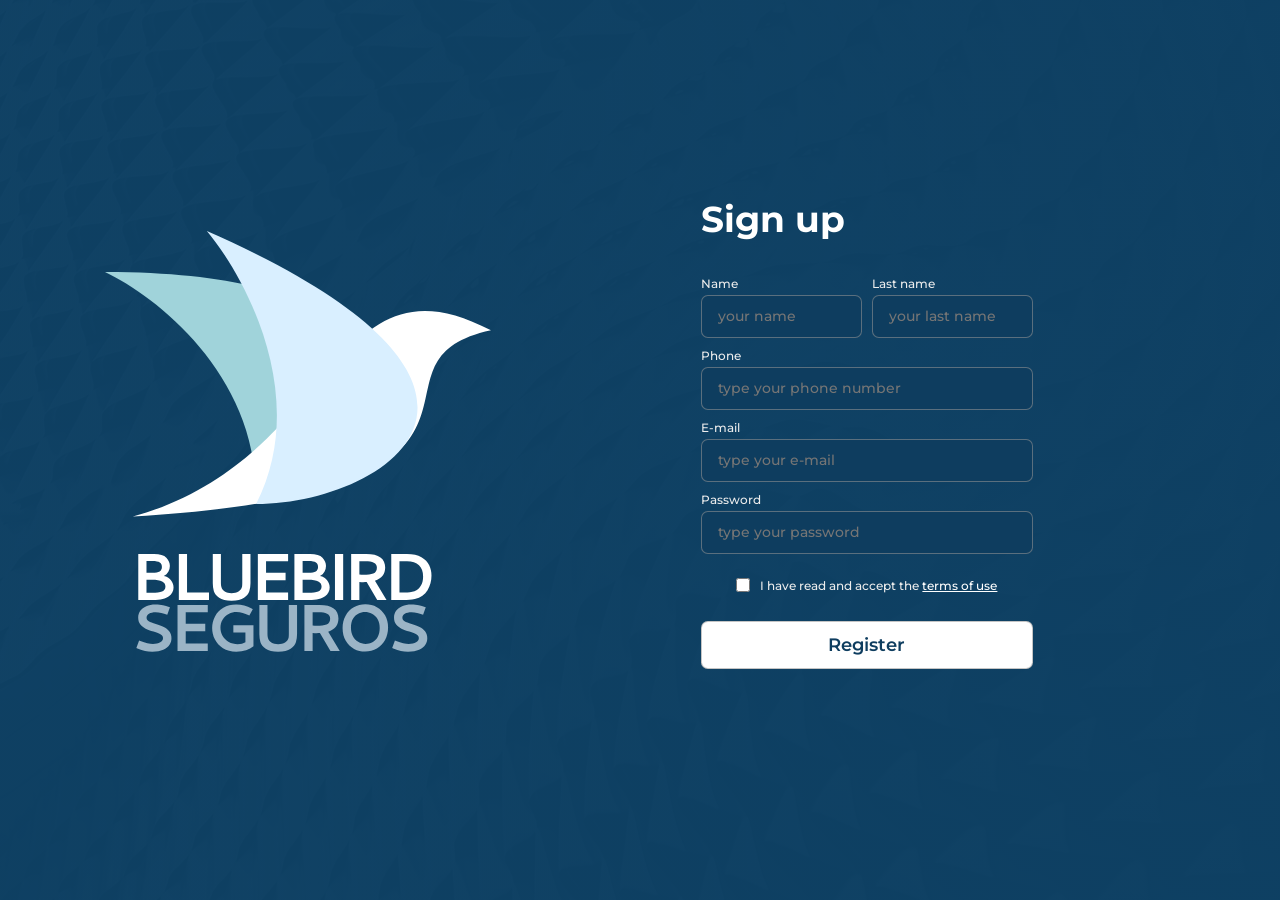
<file: index.html>
<!DOCTYPE html>
<html lang="en">
<head>
    <meta charset="UTF-8">
    <meta http-equiv="X-UA-Compatible" content="IE=edge">
    <meta name="viewport" content="width=device-width, initial-scale=1.0">
    <title>Sign Up</title>
    <link rel="stylesheet" href="css/style.css">
</head>
<body>
    <section>
        <div class="logo">
            <img src="img/logo.svg" alt="Logo Blue Bird Seguros">
        </div>
        <div class="cadastro">
            <div class="containt">
                <h1>Sign up</h1>
                <form action="" method="post" id="register">
                    <div class="half-box">
                        <div>
                            <label for="name">Name</label>
                            <input type="text" name="name" id="name" placeholder="your name" data-min-length="3" required>
                        </div>
                        <div>
                            <label for="lastname">Last name</label>
                            <input type="text" name="lastname" id="lastname" placeholder="your last name" required>
                        </div>
                    </div>
                    <div class="full-box">
                        <label for="phone">Phone</label>
                        <input type="num" name="phone" id="phone" placeholder="type your phone number" required>
                    </div>
                    <div class="full-box">
                        <label for="email">E-mail</label>
                        <input type="email" autocomplete="email" name="email" id="email" placeholder="type your e-mail" required>
                    </div>
                    <div class="full-box">
                        <label for="password">Password</label>
                        <input type="password" name="password" id="password" pattern="[0-9a-fA-F]{4,8}" title="Digite sua senha, mínimo 4 e máximo 8 caracteres" placeholder="type your password" required>
                    </div>
                    <div class="checkbox">
                        <input type="checkbox" name="agreement" id="agreement">
                        <label class="terms" for="agreement">I have read and accept the <a href="#">terms of use</a></label>
                    </div>
                    <div class="full-box">
                        <input type="submit" id="btn-submit" value="Register">
                    </div>
                    <p class="error--validation template"></p>
                </form>
            </div>
        </div>
    </section>

    <script src="js/scripts.js"></script>
</body>
</html>
</file>
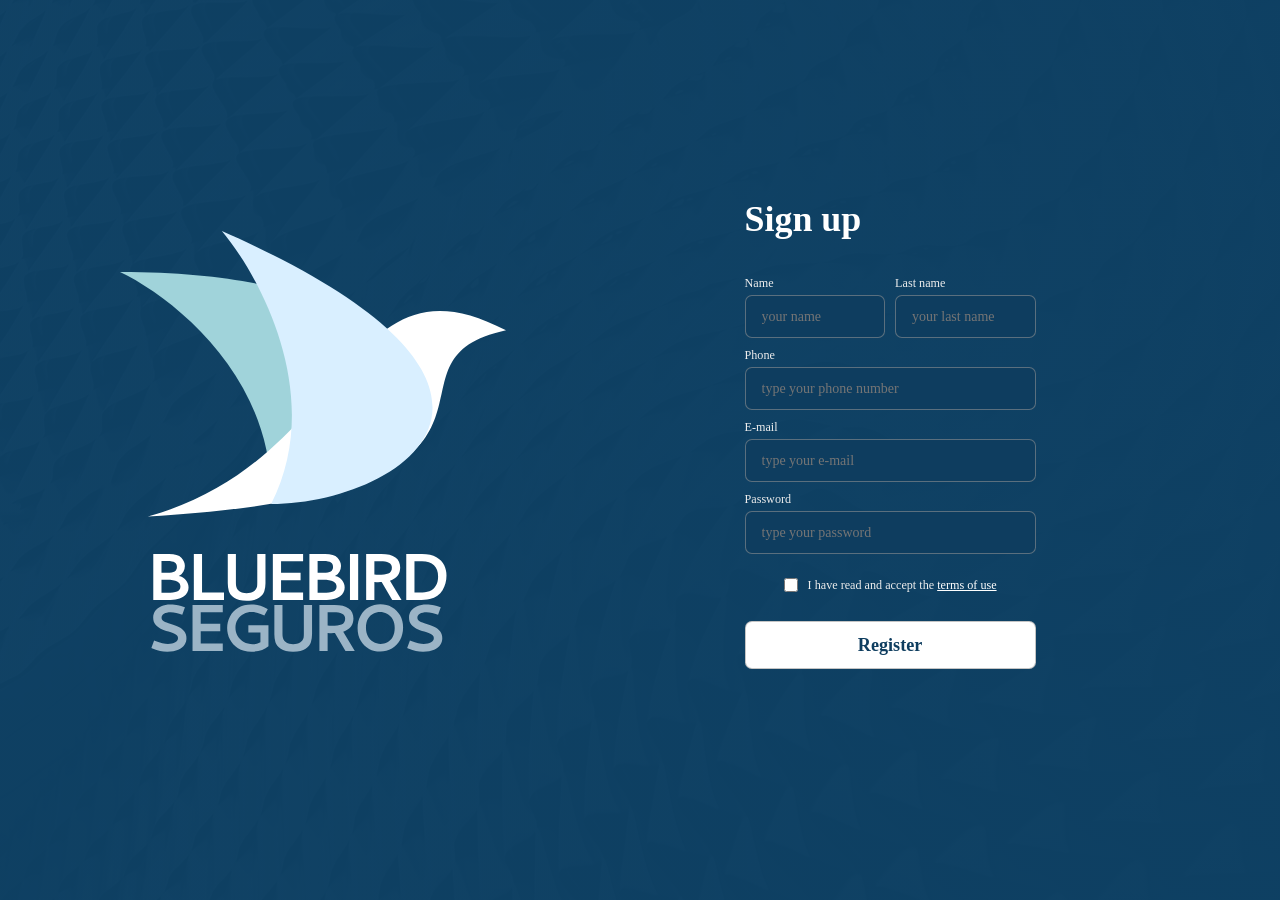
<file: Cadastro/index.html>
<!DOCTYPE html>
<html lang="en">
<head>
    <meta charset="UTF-8">
    <meta http-equiv="X-UA-Compatible" content="IE=edge">
    <meta name="viewport" content="width=device-width, initial-scale=1.0">
    <title>Sign Up</title>
    <link rel="stylesheet" href="css/style.css">
</head>
<body>
    <section>
        <div class="logo">
            <img src="img/logo.svg" alt="Logo Blue Bird Seguros">
        </div>
        <div class="cadastro">
            <div class="containt">
                <h1>Sign up</h1>
                <form id="register">
                    <div class="half-box">
                        <div>
                            <label for="name">Name</label>
                            <input type="text" name="name" id="name" placeholder="your name" data-min-length="3">
                        </div>
                        <div>
                            <label for="lastname">Last name</label>
                            <input type="text" name="lastname" id="lastname" placeholder="your last name">
                        </div>
                    </div>
                    <div class="full-box">
                        <label for="phone">Phone</label>
                        <input type="num" name="phone" id="phone" placeholder="type your phone number">
                    </div>
                    <div class="full-box">
                        <label for="email">E-mail</label>
                        <input type="email" name="email" id="email" placeholder="type your e-mail">
                    </div>
                    <div class="full-box">
                        <label for="password">Password</label>
                        <input type="password" name="password" id="password" placeholder="type your password">
                    </div>
                    <div class="checkbox">
                        <input type="checkbox" name="agreement" id="agreement">
                        <label class="terms" for="agreement">I have read and accept the <a href="#">terms of use</a></label>
                    </div>
                    <div class="full-box">
                        <input type="submit" id="btn-submit" value="Register">
                    </div>
                    <p class="error--validation template"></p>
                </form>
            </div>
        </div>
    </section>

    <script src="js/scripts.js"></script>
</body>
</html>
</file>
<file: css/style.css>
@import url('https://fonts.googleapis.com/css2?family=Montserrat:wght@100;200;300;400;500;600;700;800;900&display=swap');

* {
    margin: 0px;
    padding: 0;
    box-sizing: border-box;
    font-family: montserrat;
}

Body {
    background-image:url(../img/bg.svg) ;
    background-size: cover;
}

section {
    display: flex;
    flex-direction: row;
    justify-content: space-around;
    align-items: center;
    width: 100%;
    height:100vh;

}

.containt{
    width: 70%;
}

h1{
    font-style: normal;
    font-weight: 700;
    font-size: 35.9111px;
    line-height: 44px;
    color: #FFFFFF;
}

form{
    margin: 35px 0px;
}

.half-box, .full-box {
    margin: 10px 0px 10px 0px;
}

.half-box {
    display: flex;
    flex-wrap: nowrap;
    justify-content: space-between;
    border-radius: 6.85px;
    column-gap: 10px;
}

input, label {
    display: block;
    width: 100%;
}

input {
    background-color: #0E3D5F;
    padding: 12px 16px;
    font-style: normal;
    font-weight: 500;
    font-size: 14px;
    line-height: 17px;
    color: #C9C9C9;
    border: 0.38062px solid rgba(150, 150, 150, 0.56);
    box-sizing: border-box;
    border-radius: 6.85px; 
}

label {
    margin-bottom: 4px;
    font-style: normal;
    font-weight: 500;
    font-size: 12.1798px;
    line-height: 15px;
    color: #EDEDED;
}

.checkbox{
    justify-content: center;
    display: flex;
    column-gap: 10px;
    margin: 24px 0px;

}

.terms{
    width: fit-content;
    
}

a {
    color: #ffffff;
}


#agreement {

    width: 14px;
    height: 14px;
}

#btn-submit{
    background-color: #FFFFFF;
    color: #0E3D5F;
    font-style: normal;
    font-weight: 600;
    font-size: 18.1542px;
    line-height: 22px;
    transition: 300ms ease-in-out;

}

#btn-submit:hover{
    filter:brightness(0.85);

}

#btn-submit:active{
    transform: scale(0.9)
}
</file>
<file: Cadastro/css/style.css>
* {
    margin: 0px;
    padding: 0;
    box-sizing: border-box;
    font-family: montserrat;
}

Body {
    background-image:url(../img/bg.svg) ;
    background-size: cover;
}

section {
    display: flex;
    flex-direction: row;
    justify-content: space-around;
    align-items: center;
    width: 100%;
    height:100vh;

}

.containt{
    width: 70%;
}

h1{
    font-style: normal;
    font-weight: 700;
    font-size: 35.9111px;
    line-height: 44px;
    color: #FFFFFF;
}

form{
    margin: 35px 0px;
}

.half-box, .full-box {
    margin: 10px 0px 10px 0px;
}

.half-box {
    display: flex;
    flex-wrap: nowrap;
    justify-content: space-between;
    border-radius: 6.85px;
    column-gap: 10px;
}

input, label {
    display: block;
    width: 100%;
}

input {
    background-color: #0E3D5F;
    padding: 12px 16px;
    font-style: normal;
    font-weight: 500;
    font-size: 14px;
    line-height: 17px;
    color: #C9C9C9;
    border: 0.38062px solid rgba(150, 150, 150, 0.56);
    box-sizing: border-box;
    border-radius: 6.85px; 
}

label {
    margin-bottom: 4px;
    font-style: normal;
    font-weight: 500;
    font-size: 12.1798px;
    line-height: 15px;
    color: #EDEDED;
}

.checkbox{
    justify-content: center;
    display: flex;
    column-gap: 10px;
    margin: 24px 0px;

}

.terms{
    width: fit-content;
    
}

a {
    color: #ffffff;
}


#agreement {

    width: 14px;
    height: 14px;
}

#btn-submit{
    background-color: #FFFFFF;
    color: #0E3D5F;
    font-style: normal;
    font-weight: 600;
    font-size: 18.1542px;
    line-height: 22px;
    transition: 300ms ease-in-out;

}

#btn-submit:hover{
    filter:brightness(0.85);

}

#btn-submit:active{
    transform: scale(0.9)
}
</file>
